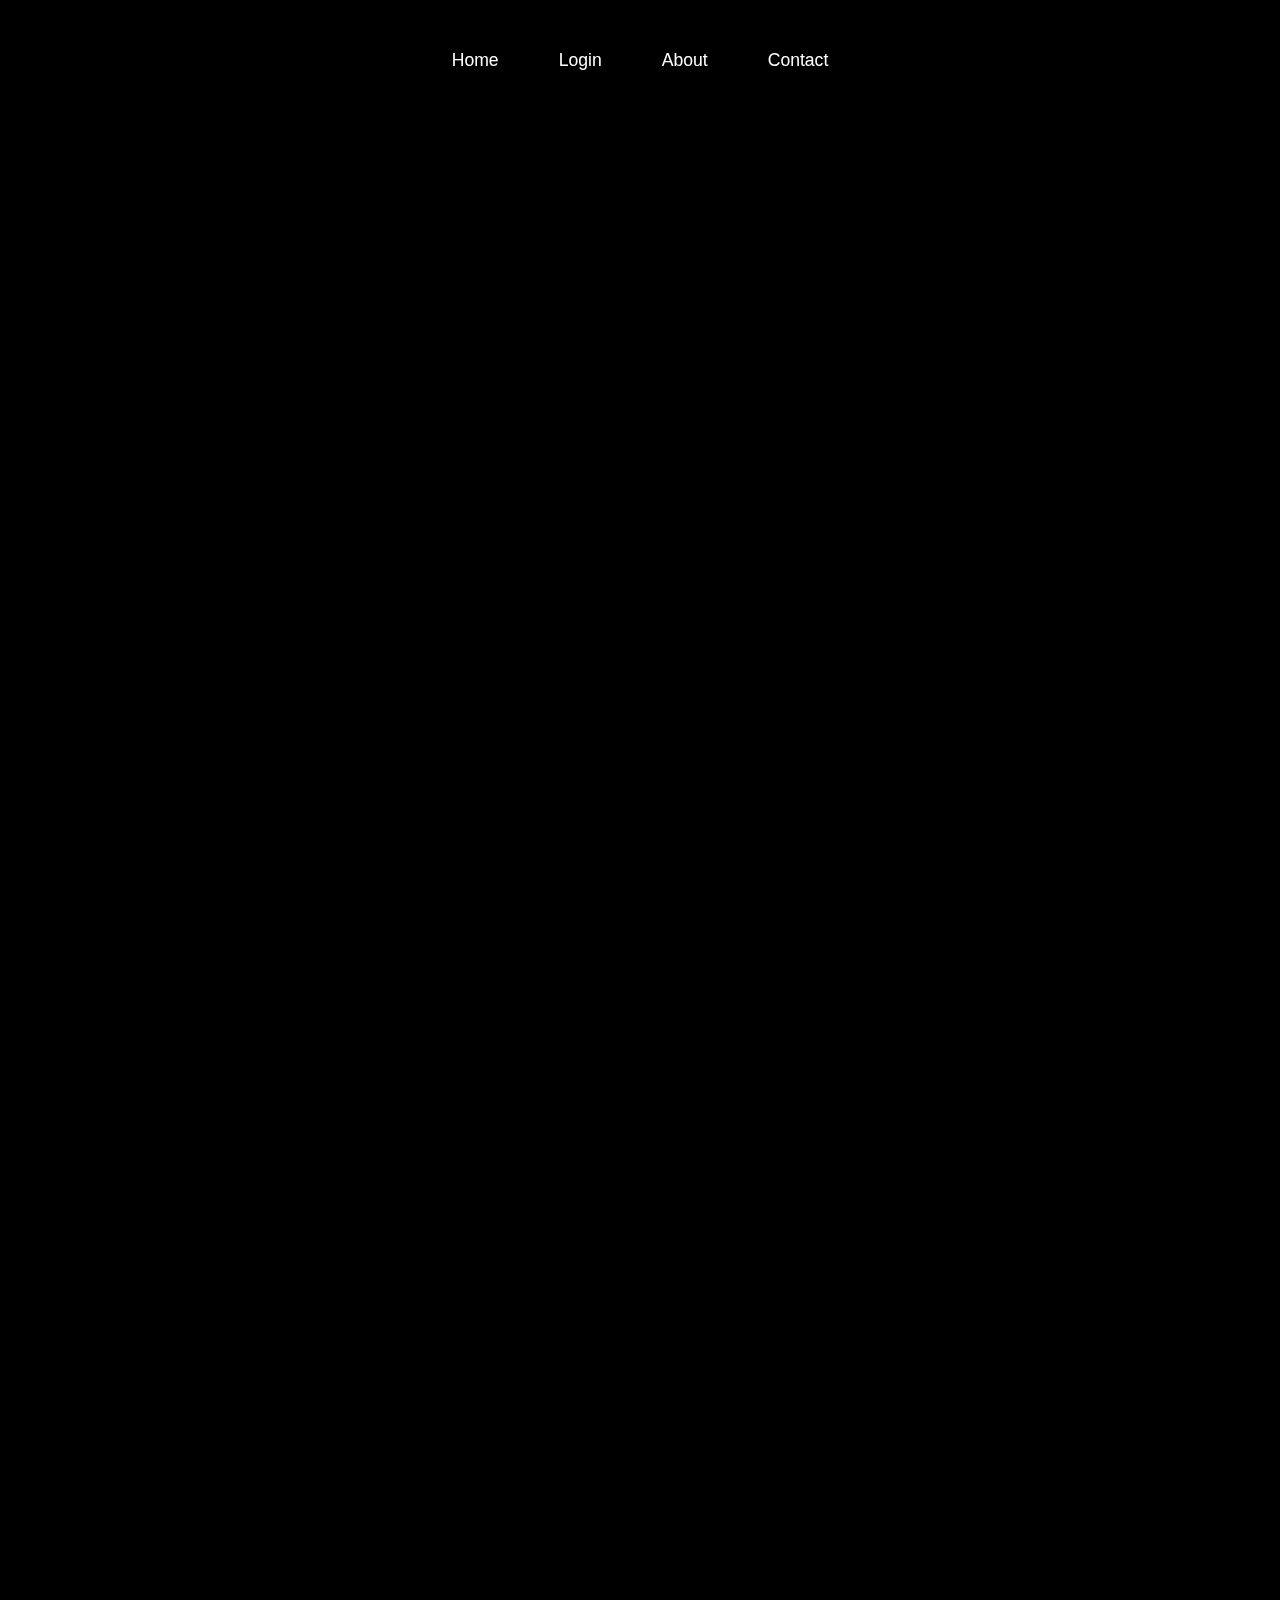
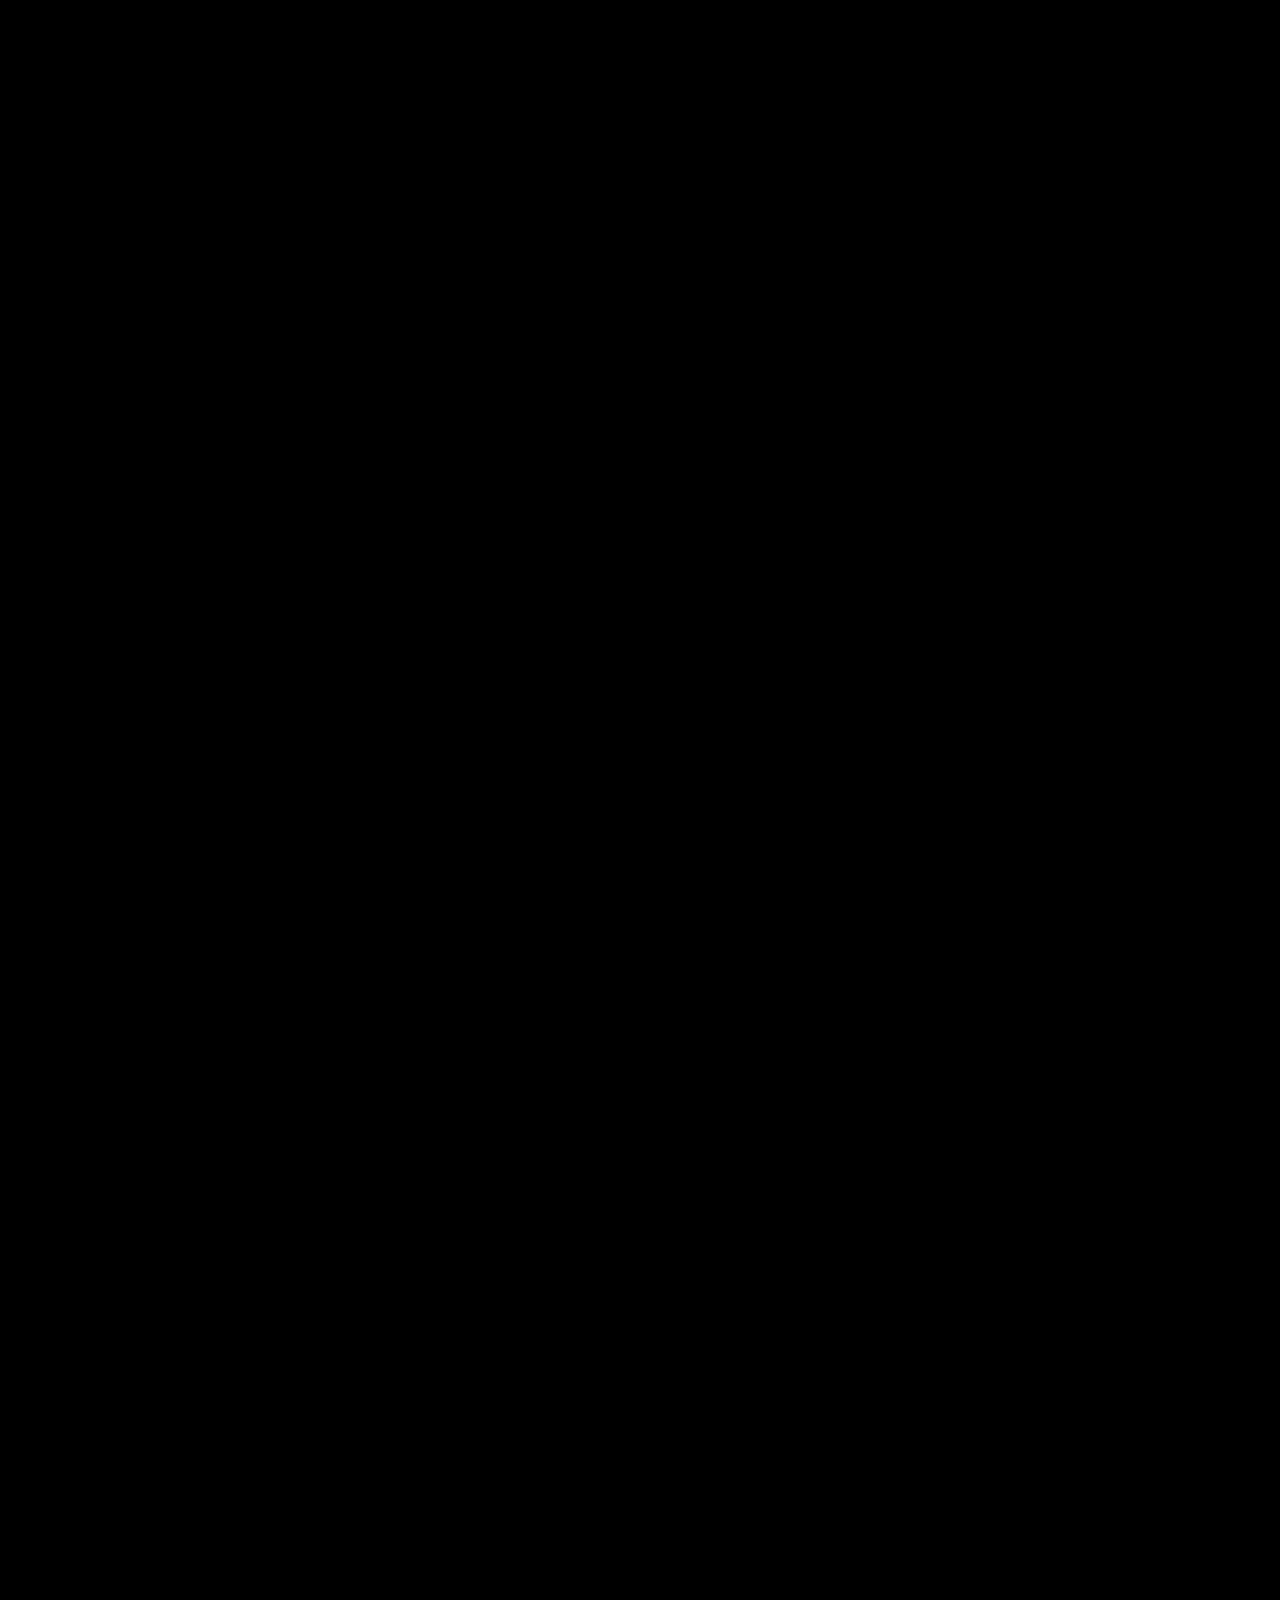
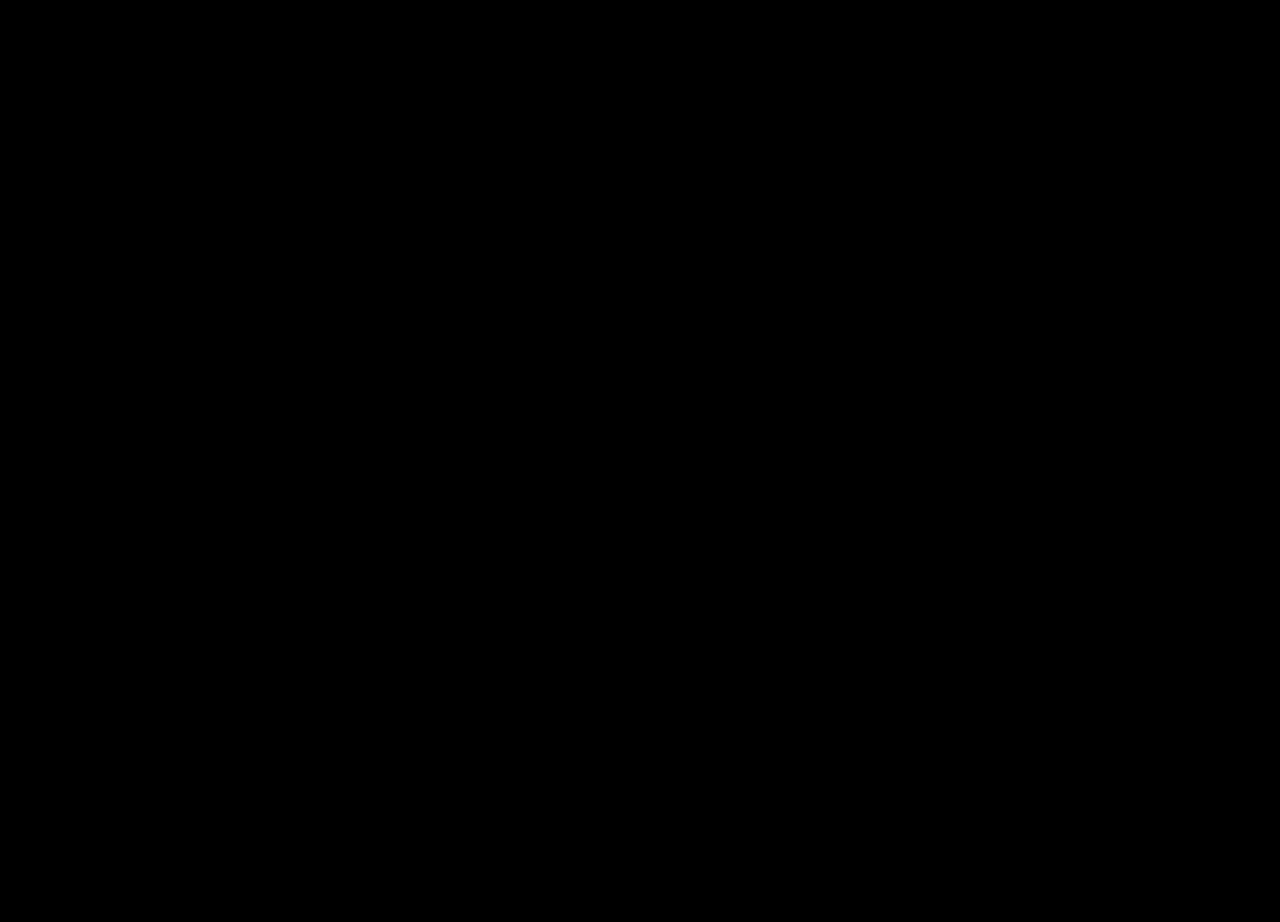
<file: about.html>
<!DOCTYPE html>
<html lang="en">

<head>
    <meta charset="UTF-8">
    <meta http-equiv="X-UA-Compatible" content="IE=edge">
    <meta name="viewport" content="width=device-width, initial-scale=1.0">
    <title>Kanye West Discography</title>
    <link rel="stylesheet" href="style.css">
</head>

<body style="background: url('kwestbg.jpg') no-repeat; background-size: cover;">

    <header>
        <nav class="navigation">
            <a href="index.html">Home</a>
            <a href="login.html">Login</a>
            <a href="about.html">About</a>
            <a href="contact.html">Contact</a>
        </nav>
    </header>

    <h1 class="fade-in">Kanye West Discography</h1>

    <div class="album fade-in">
        <img src="tcd.png" alt="The College Dropout" class="album-img" />
        <h2>The College Dropout (2004)</h2>
        <p>Kanye’s debut album disrupted the mainstream hip-hop narrative. In contrast to the gangsta rap dominating the charts, The College Dropout introduced a more introspective and personal approach. With soulful beats, gospel choirs, and themes like self-doubt, family, and societal pressures, Kanye’s lyrics resonated with listeners who felt out of place in traditional success paths.</p>
        <p>Signature Track: “Jesus Walks” — A daring and bold expression of faith and inner struggle, it showed Kanye's willingness to push boundaries from the start.</p>
    </div>

    <div class="album fade-in">
        <img src="lr.jpg" alt="Late Registration" class="album-img" />
        <h2>Late Registration (2005)</h2>
        <p>Collaborating with composer Jon Brion, Kanye introduced orchestral arrangements and live instrumentation to hip-hop, creating a lush, cinematic sound. Late Registration elevated his music to a new level of artistry. Lyrically, Kanye became more socially conscious, addressing issues like wealth inequality and the flaws of the education system.</p>
        <p>Signature Track: “Diamonds from Sierra Leone” — Not just a hit, but also a reflection on the conflict of materialism and the human cost of luxury.</p>
    </div>

    <div class="album fade-in">
        <img src="Graduation.jpg" alt="Graduation" class="album-img" />
        <h2>Graduation (2007)</h2>
        <p>With Graduation, Kanye moved toward a more electronic and arena-ready sound, influenced by European house music and artists like Daft Punk. The album was a celebration of his ascent to superstardom, while also showcasing his evolving production techniques, incorporating synthesizers and anthemic melodies that aimed to fill stadiums.</p>
        <p>Signature Track: “Stronger” — A fusion of hip-hop and electro, this song redefined what a rap track could sound like, blurring the lines between genres.</p>
    </div>

    <div class="album fade-in">
        <img src="808s&Heartbreak.png" alt="808s & Heartbreak" class="album-img" />
        <h2>808s & Heartbreak (2008)</h2>
        <p>This album marked a significant departure from traditional hip-hop, as Kanye turned to auto-tuned vocals and sparse, melancholic beats to express personal pain and vulnerability. After the loss of his mother and the end of a long-term relationship, 808s & Heartbreak channeled Kanye’s emotional turmoil into a haunting, minimalist soundscape that would go on to influence an entire generation of artists like Drake and Kid Cudi.</p>
        <p>Signature Track: “Heartless” — A raw portrayal of heartbreak, using auto-tune not just as an effect, but as an emotional instrument.</p>
    </div>

    <div class="album fade-in">
        <img src="mbtdf.jpg" alt="My Beautiful Dark Twisted Fantasy" class="album-img" />
        <h2>My Beautiful Dark Twisted Fantasy (2010)</h2>
        <p>Often hailed as Kanye's magnum opus, My Beautiful Dark Twisted Fantasy is an opulent and grandiose exploration of fame, power, and personal demons. Kanye blended baroque orchestration, guest features, and deeply introspective lyrics to create a masterpiece that critics and fans alike viewed as his artistic peak. The album is a reflection on his internal conflict—balancing the ego of a superstar with moments of self-doubt and vulnerability.</p>
        <p>Signature Track: “Runaway” — A nine-minute epic where Kanye reflects on his flaws and failed relationships, cementing his role as both a provocateur and a poet.</p>
    </div>

    <div class="album fade-in">
        <img src="yeezus.png" alt="Yeezus" class="album-img" />
        <h2>Yeezus (2013)</h2>
        <p>Kanye took another bold leap with Yeezus, stripping down his sound to raw, industrial beats. Inspired by punk and electronic music, the album was abrasive, defiant, and rebellious. Kanye’s use of distorted sounds and minimal production contrasted sharply with the maximalism of My Beautiful Dark Twisted Fantasy. Yeezus embraced chaos and experimentation, further pushing the boundaries of hip-hop.</p>
        <p>Signature Track: “Black Skinhead” — A politically charged anthem that blends primal drumming and intense lyrics, reflecting Kanye’s rage at societal issues and personal struggles.</p>
    </div>

    <div class="album fade-in">
        <img src="tlop.png" alt="The Life of Pablo" class="album-img" />
        <h2>The Life of Pablo (2016)</h2>
        <p>With The Life of Pablo, Kanye experimented with a more fragmented, free-flowing style, reflecting the era of streaming and digital media. The album was chaotic yet beautiful, mixing gospel influences with trap beats and introspective moments. Kanye described it as “a living, breathing, changing creative expression” as he continued to update and remix the album even after its release, reflecting his perfectionist tendencies and changing artistic vision.</p>
        <p>Signature Track: “Ultralight Beam” — A gospel-infused anthem, featuring a choir and spiritual themes, it’s one of Kanye’s most emotional and uplifting tracks.</p>
    </div>

    <div class="album fade-in">
        <img src="ye.jpg" alt="Ye" class="album-img" />
        <h2>Ye (2018)</h2>
        <p>Kanye's more recent works showcase a shift toward introspection and spirituality. Ye is deeply personal, touching on his struggles with mental health.</p>
        <p>Signature Track: “Ghost Town” — A song that captures the essence of freedom and the struggle against personal demons, combining raw emotion with an uplifting melody.</p>
    </div>

    <div class="album fade-in">
        <img src="jik.png" alt="Jesus Is King" class="album-img" />
        <h2>Jesus Is King (2019)</h2>
        <p>This album marks a turn towards gospel music, reflecting Kanye’s journey toward faith and redemption. The minimalist production and focus on spiritual themes highlight a more reflective and subdued Kanye, different from the brash, controversial figure of earlier years.</p>
        <p>Signature Track: “Selah” — A powerful, gospel-driven song, featuring biblical references and Kanye’s exploration of his faith.</p>
    </div>

    <div class="album fade-in">
        <img src="donda.jpg" alt="Donda" class="album-img" />
        <h2>Donda (2021)</h2>
        <p>Named after his late mother, Donda is one of Kanye's most personal projects, blending introspection, grief, and spirituality. The sprawling album is an exploration of his complex emotions, family legacy, and artistic freedom.</p>
        <p>Signature Track: “Hurricane” — A reflection on personal and spiritual struggles, featuring haunting melodies and introspective lyrics.</p>
    </div>

</body>

</html>
</file>
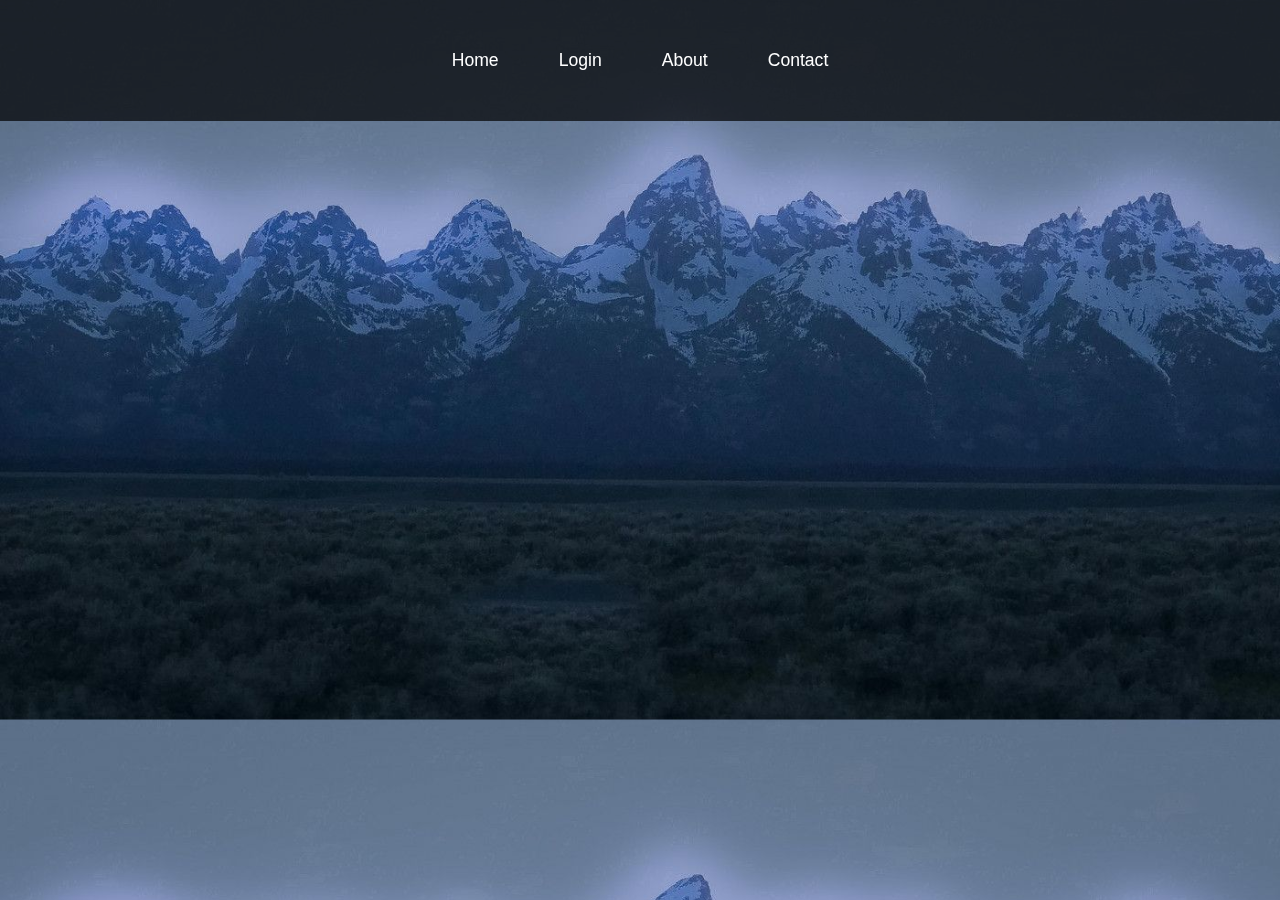
<file: contact.html>
<!DOCTYPE html>
<html lang="en">

<head>
    <meta charset="UTF-8">
    <meta http-equiv="X-UA-Compatible" content="IE=edge">
    <meta name="viewport" content="width=device-width, initial-scale=1.0">
    <title> Contact | Kanye West Fan Page</title>
    <link rel="stylesheet" href="style.css">
</head>

<body style="background: url('contact.jpg'); background-size: cover;">

    <header>
        <nav class="navigation">
            <a href="index.html">Home</a>
            <a href="login.html">Login</a>
            <a href="about.html">About</a>
            <a href="contact.html">Contact</a>
        </nav>
    </header>

    <div class="content">
        <h1 class="fade-in">Contact</h1>
        <p class="fade-in">Created by Dhino</p>
        <p class="fade-in">Email: dhino@gmail.com</p>
        <p class="fade-in">Contact Number: +601156764432</p>
        <p class="fade-in">Address: Shah Alam, Selangor, Malaysia</p>
    </div>

</body>

</html>
</file>
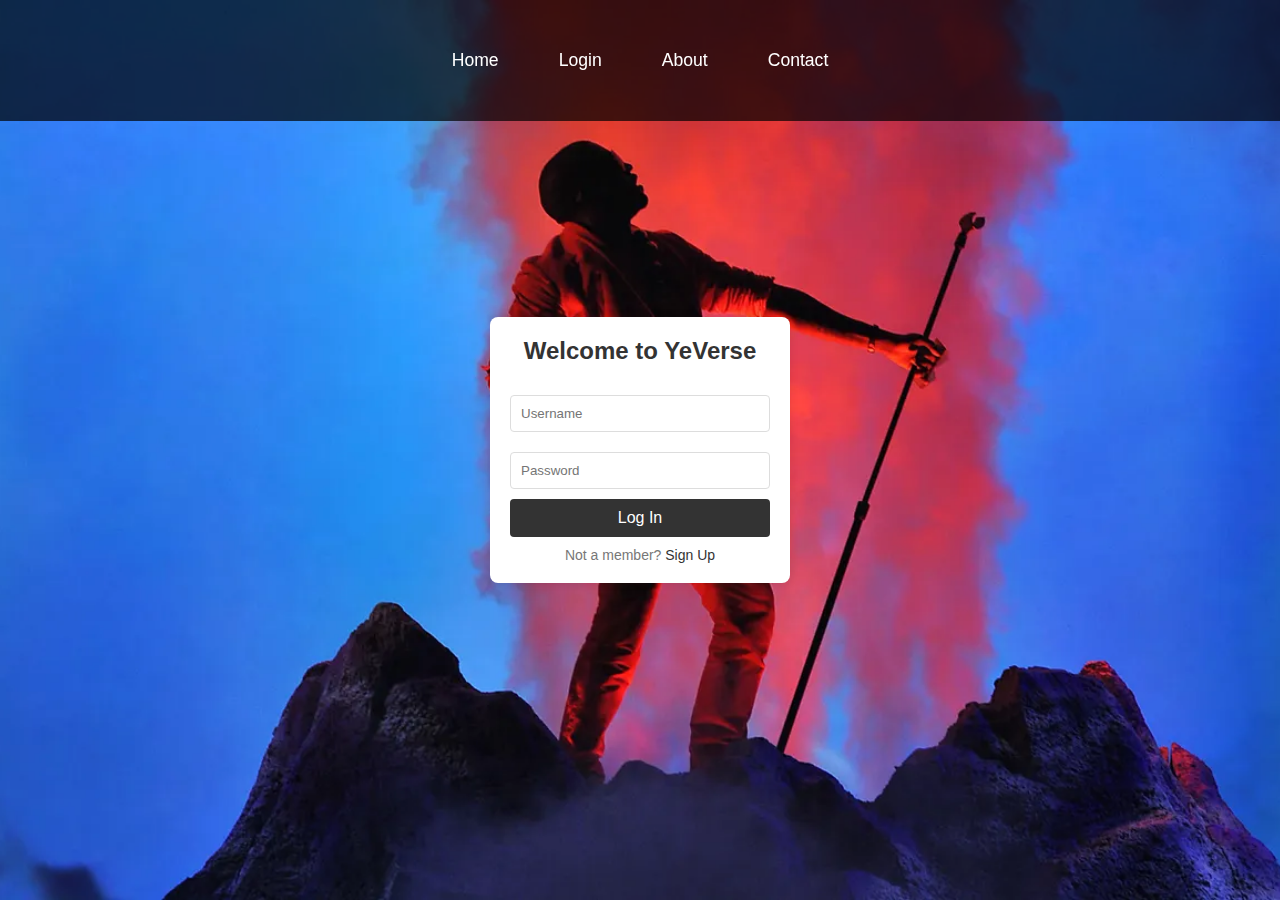
<file: login.html>
<!DOCTYPE html>
<html lang="en">

<head>
    <meta charset="UTF-8">
    <meta http-equiv="X-UA-Compatible" content="IE=edge">
    <meta name="viewport" content="width=device-width, initial-scale=1.0">
    <title>YeVerse Login</title>
    <link rel="stylesheet" href="style.css">
    <style>
        
        .login-container {
            width: 300px;
            padding: 20px;
            background-color: #ffffff;
            box-shadow: 0 0 10px rgba(0, 0, 0, 0.1);
            border-radius: 8px;
            text-align: center;
            margin: 0 auto;
        }
        .login-container h2 {
            margin-bottom: 20px;
            color: #333;
        }
        .input-field {
            width: 100%;
            padding: 10px;
            margin: 10px 0;
            border: 1px solid #ddd;
            border-radius: 4px;
        }
        .login-button {
            width: 100%;
            padding: 10px;
            background-color: #333;
            color: #fff;
            border: none;
            border-radius: 4px;
            font-size: 16px;
            cursor: pointer;
        }
        .login-button:hover {
            background-color: #555;
        }
        .footer {
            margin-top: 10px;
            font-size: 14px;
            color: #777;
        }
        .footer a {
            color: #333;
            text-decoration: none;
        }
    </style>
</head>

<body class="login" >
    <header>
        <nav class="navigation">
            <a href="index.html">Home<span></span></a>
            <a href="login.html">Login<span></span></a>
            <a href="about.html">About<span></span></a>
            <a href="contact.html">Contact<span></span></a>
        </nav>
    </header>
    
    </header>
    

    <div class="text">
        
        <div class="login-container">
            <h2>Welcome to YeVerse</h2>
            <form action="login.html" method="post">
                <input type="text" name="username" class="input-field" placeholder="Username" required>
                <input type="password" name="password" class="input-field" placeholder="Password" required>
                <button type="submit" class="login-button">Log In</button>
            </form>
            <div class="footer">
                <p>Not a member? <a href="signup.html">Sign Up</a></p>
            </div>
        </div>
    </div>
</body>

    

</body>

</html>
</file>
<file: style.css>
* {
    margin: 0;
    padding: 0;
    box-sizing: border-box;
    font-family: 'Poppins', 'Segoe UI', Tahoma, Geneva, Verdana, sans-serif;
}

body.home-page {
    display: flex;
    justify-content: center;
    align-items: center;
    min-height: 100vh;
    background: url('background.jpg') no-repeat;
    background-size: cover;
    background-position: center;
}

body.login {
    display: flex;
    justify-content: center;
    align-items: center;
    min-height: 100vh;
    background: url('login.jpg') no-repeat;
    background-size: cover;
    background-position: center;
}

header {
    position: fixed;
    top: 0;
    left: 0;
    width: 100%;
    padding: 30px 100px;
    display: flex;
    justify-content: center;
    align-items: center;
}

.navigation a {
    position: relative;
    color: #fff;
    font-size: 1.1em;
    margin: 0 7px;
    text-decoration: none;
    padding: 6px 20px;
}

.navigation a:hover span {
    transform: scale(1);
    opacity: 1;
}

.text h1 {
    font-size: 9em;
    font-family: 'Times New Roman', Times, serif;
    text-align: center;
    -webkit-text-stroke: 1px #fff; 
    color: #fff; 
    background: none; 
    animation: none; /
}


.overlay p {
    color: white; 
}

body {
    margin: 0;
    padding: 0;
    font-family: 'Poppins', 'Segoe UI', Tahoma, Geneva, Verdana, sans-serif;
    background: url('kwestbg.jpg') no-repeat center center fixed; 
    background-size: cover;
    color: #000; 
}

header {
    position: fixed;
    top: 0;
    left: 0;
    width: 100%;
    padding: 20px 100px;
    display: flex;
    justify-content: center;
    background: rgba(0, 0, 0, 0.0); 
    z-index: 1000; 
}

.navigation a {
    position: relative;
    color: #fff; 
    font-size: 1.1em;
    margin: 0 15px;
    text-decoration: none;
    padding: 6px 20px;
}

.navigation a:hover {
    color: #243f4b; 
}

.bio-section {
    margin-top: 80px; 
    text-align: center;
    padding: 20px;
}

.bio-text {
    color: #e0e0e0; 
    font-size: 1.1em;
}

.discography-section {
    text-align: center;
    margin: 40px 0;
}

.album-list {
    list-style: none;
    padding: 0;
    display: flex;
    flex-wrap: wrap;
    gap: 20px;
    justify-content: center;
}

.album-list li {
    text-align: center;
    width: 150px; 
}

.album-list img {
    width: 100%;
    border-radius: 10px;
    box-shadow: 0 4px 8px rgba(0, 0, 0, 0.3);
    margin-bottom: 10px;
}

.album-list p {
    color: #fff; 
    font-weight: 600;
}

.album-description {
    color: #ddd; 
    font-size: 0.9em; 
    margin-top: 5px; 
}

h1 {
    margin-top: 80px; 
    color: white;
    text-align: center;
}

@import url('https://fonts.googleapis.com/css2?family=Poppins:wght@300;400;500;600;700;800;900&display=swap');

* {
    margin: 0;
    padding: 0;
    box-sizing: border-box;
    font-family: 'Poppins', 'Segoe UI', Tahoma, Geneva, Verdana, sans-serif;
}

body {
    background: url('contact.jpg') no-repeat center center fixed; 
    background-size: cover; 
    color: white; 
    text-align: center; 
    padding: 20px; 
}

header {
    position: fixed;
    top: 0;
    left: 0;
    width: 100%;
    padding: 20px;
    background: rgba(0, 0, 0, 0.7); 
    z-index: 1000; 
}

.navigation {
    display: flex;
    justify-content: space-around;
}

.navigation a {
    color: #fff;
    font-size: 1.1em;
    text-decoration: none;
}

h1 {
    margin-top: 80px; 
    font-size: 2.5em;
    text-shadow: 2px 2px 4px rgba(0, 0, 0, 0.5); 
}

.contact-info p {
    margin: 10px 0; 
}

body {
    font-family: Arial, sans-serif;
    color: #ffffff;
}

.navigation {
    display: flex;
    justify-content: center;
    margin: 20px 0;
}

.navigation a {
    color: #fff;
    text-decoration: none;
    padding: 10px 20px;
    margin: 0 10px;
    border-radius: 5px;
    transition: all 0.3s ease;
    position: relative;
    overflow: hidden;
}

.navigation a:hover {
    background-color: #fff;
    color: #000;
    transform: scale(1.1);
}

h1 {
    text-align: center;
    margin-top: 100px;
}

.album {
    margin: 20px;
    padding: 20px;
    border: 1px solid #ffffff;
    border-radius: 10px;
    background-color: rgba(0, 0, 0, 0.5);
    transition: transform 0.3s ease;
}

.album:hover {
    transform: translateY(-5px);
}

.album-img {
    width: 20%;
    height: auto;
    border-radius: 10px;
    transition: transform 0.3s ease;
}

.album-img:hover {
    transform: scale(1.05);
}

.fade-in {
    opacity: 0;
    animation: fadeIn 1s forwards;
}

@keyframes fadeIn {
    to {
        opacity: 1;
    }
}
</file>
